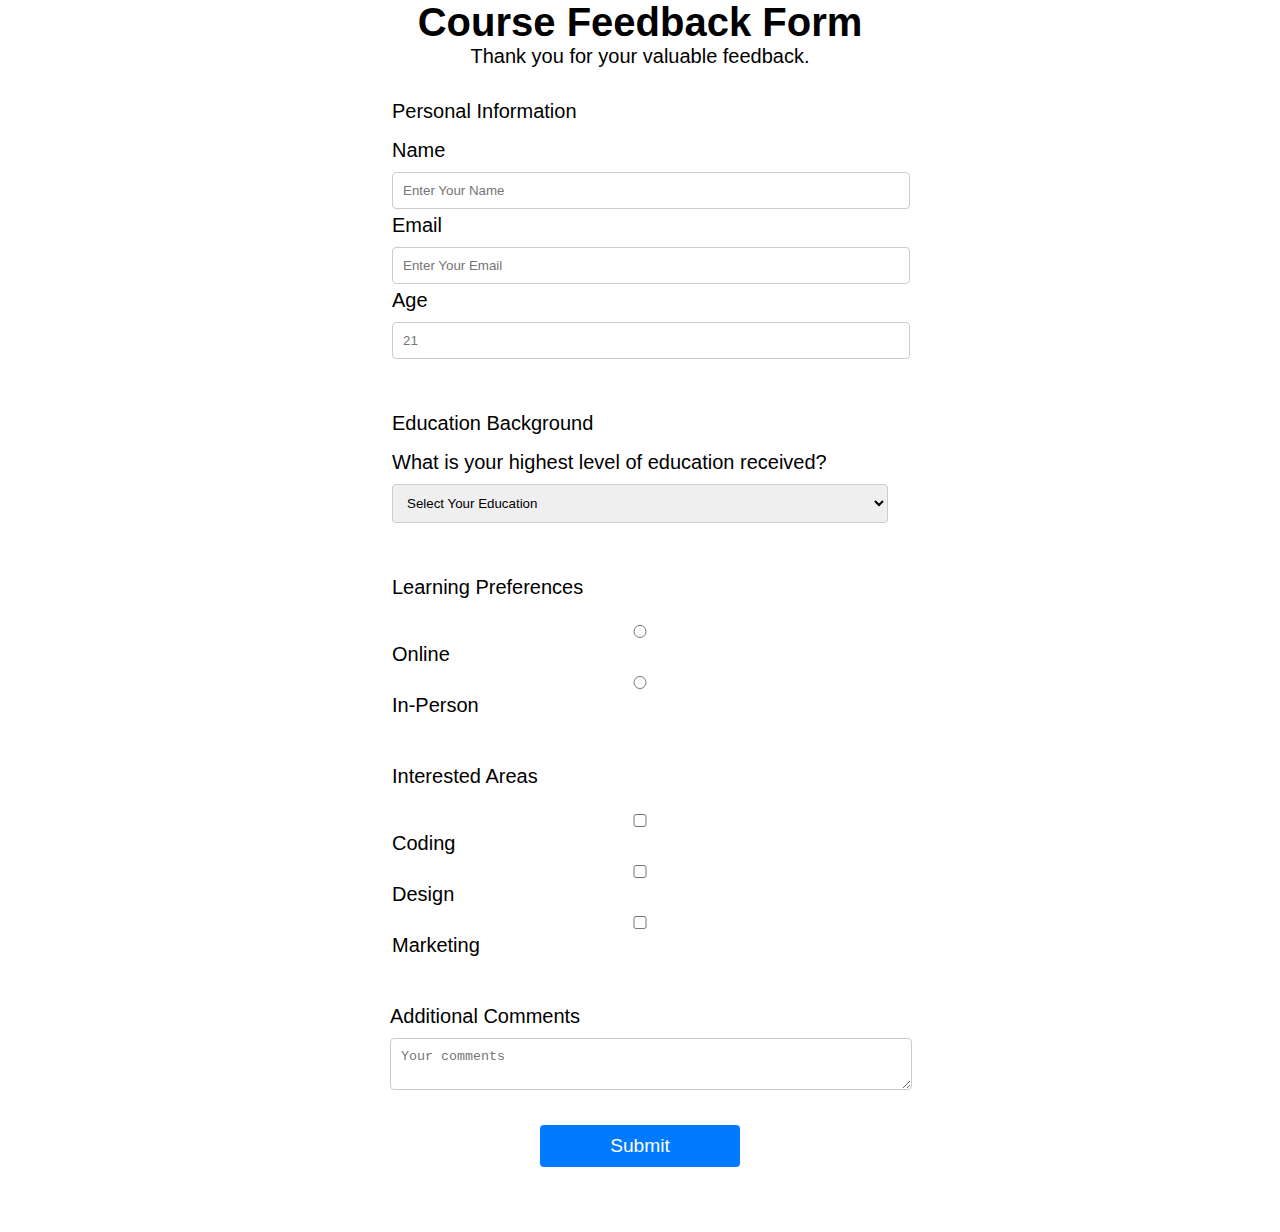
<file: 01 - Responsive Web design/Assignment Projects/01 - Survey Form/index.html>
<!DOCTYPE html>
<html lang="en">
<head>
  <meta charset="UTF-8">
  <meta name="viewport" content="width=device-width, initial-scale=1.0">
  <title>Survey Form</title>
  <link rel="stylesheet" href="styles.css">
</head>
<body>
  <h1 id="title">Course Feedback Form</h1>
  <p id="description">Thank you for your valuable feedback.</p>
  <form id="survey-form" method="post" action="">
    <fieldset>
      <legend>Personal Information</legend>
      <label for="name" id="name-label">Name</label>
      <input id="name" name="Name" type="text" placeholder="Enter Your Name" required/>

      <label for="email" id="email-label">Email</label>
      <input id="email" name="Email" type="email" placeholder="Enter Your Email" required/>

      <label for="number" id="number-label">Age</label>
      <input id="number" name="Age" type="number" min="16" max="50" placeholder="21" required/>
    </fieldset>

    <fieldset>
      <legend>Education Background</legend>
      <label for="dropdown" id="education-level">What is your highest level of education received?</label>
      <select id="dropdown" name="Education" required>
        <option disabled selected value>Select Your Education</option>
        <option value="diploma">Diploma</option>
        <option value="bachelor">Bachelor's</option>
        <option value="master">Master's</option>
        <option value="phd">Ph.D.</option>
      </select>
    </fieldset>
    
    <fieldset>
      <legend>Learning Preferences</legend>
      <label class="radio-label"><input type="radio" name="preference" value="online" required> Online</label>
      <label class="radio-label"><input type="radio" name="preference" value="in-person"> In-Person</label>
    </fieldset>
    
    <fieldset>
      <legend>Interested Areas</legend>
      <label><input type="checkbox" name="interest" value="coding" required> Coding</label>
      <label><input type="checkbox" name="interest" value="design"> Design</label>
      <label><input type="checkbox" name="interest" value="marketing"> Marketing</label>
    </fieldset>
    
    <label for="comments">Additional Comments</label>
    <textarea id="comments" name="Comments" placeholder="Your comments"></textarea>
    
    <button id="submit" type="submit">Submit</button>
  </form>
</body>
</html>
</file>
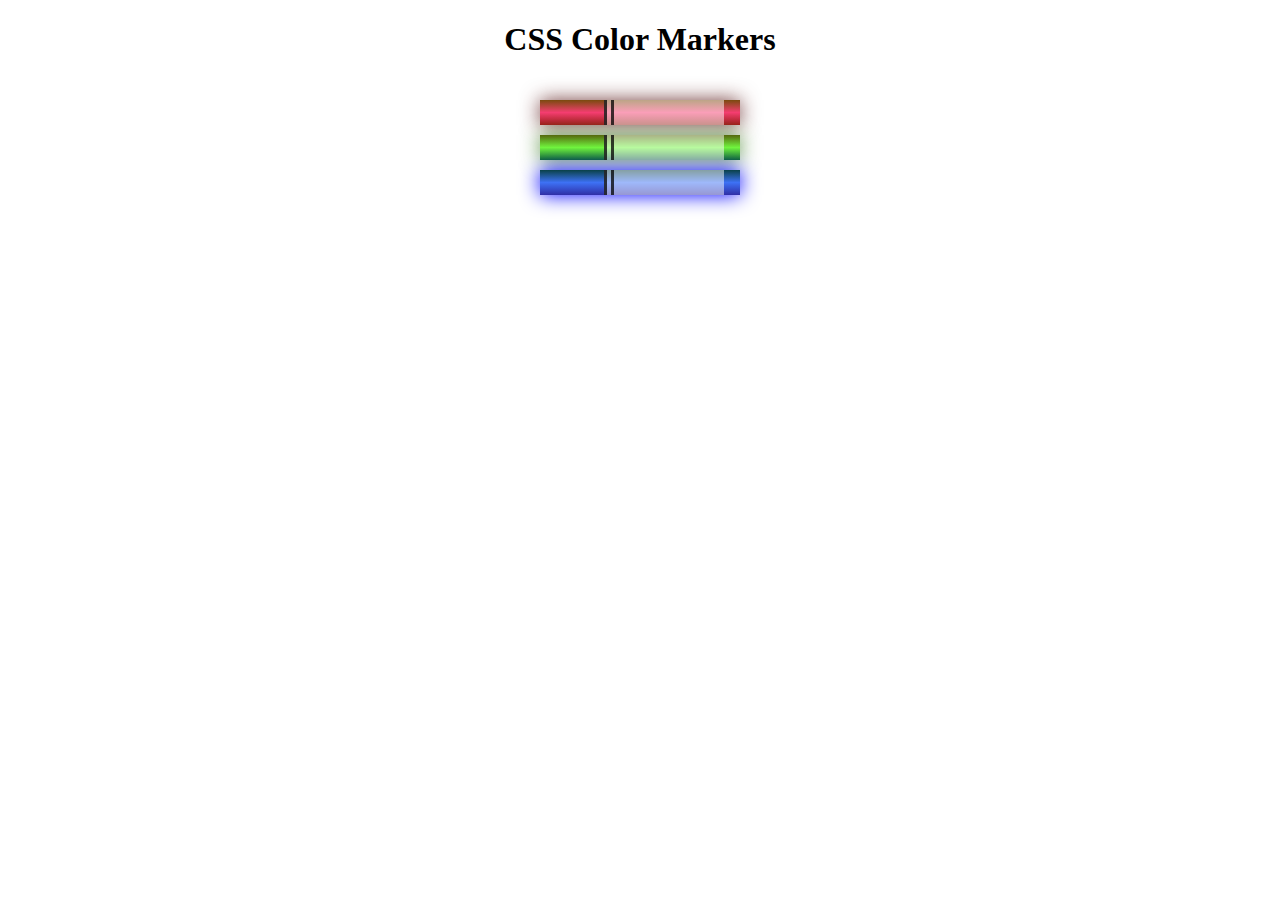
<file: 01 - Responsive Web design/Guided Projects/03 - Colored Markers/index.html>
<!DOCTYPE html>
<html lang="en">
  <head>
    <meta charset="utf-8">
    <meta name="viewport" content="width=device-width, initial-scale=1.0">
    <title>Colored Markers</title>
    <link rel="stylesheet" href="styles.css">
  </head>
  <body>
    <h1>CSS Color Markers</h1>
    <div class="container">
      <div class="marker red">
        <div class="cap"></div>
        <div class="sleeve"></div>
      </div>
      <div class="marker green">
        <div class="cap"></div>
        <div class="sleeve"></div>
      </div>
      <div class="marker blue">
        <div class="cap"></div>
        <div class="sleeve"></div>
      </div>
    </div>
  </body>
</html>
</file>
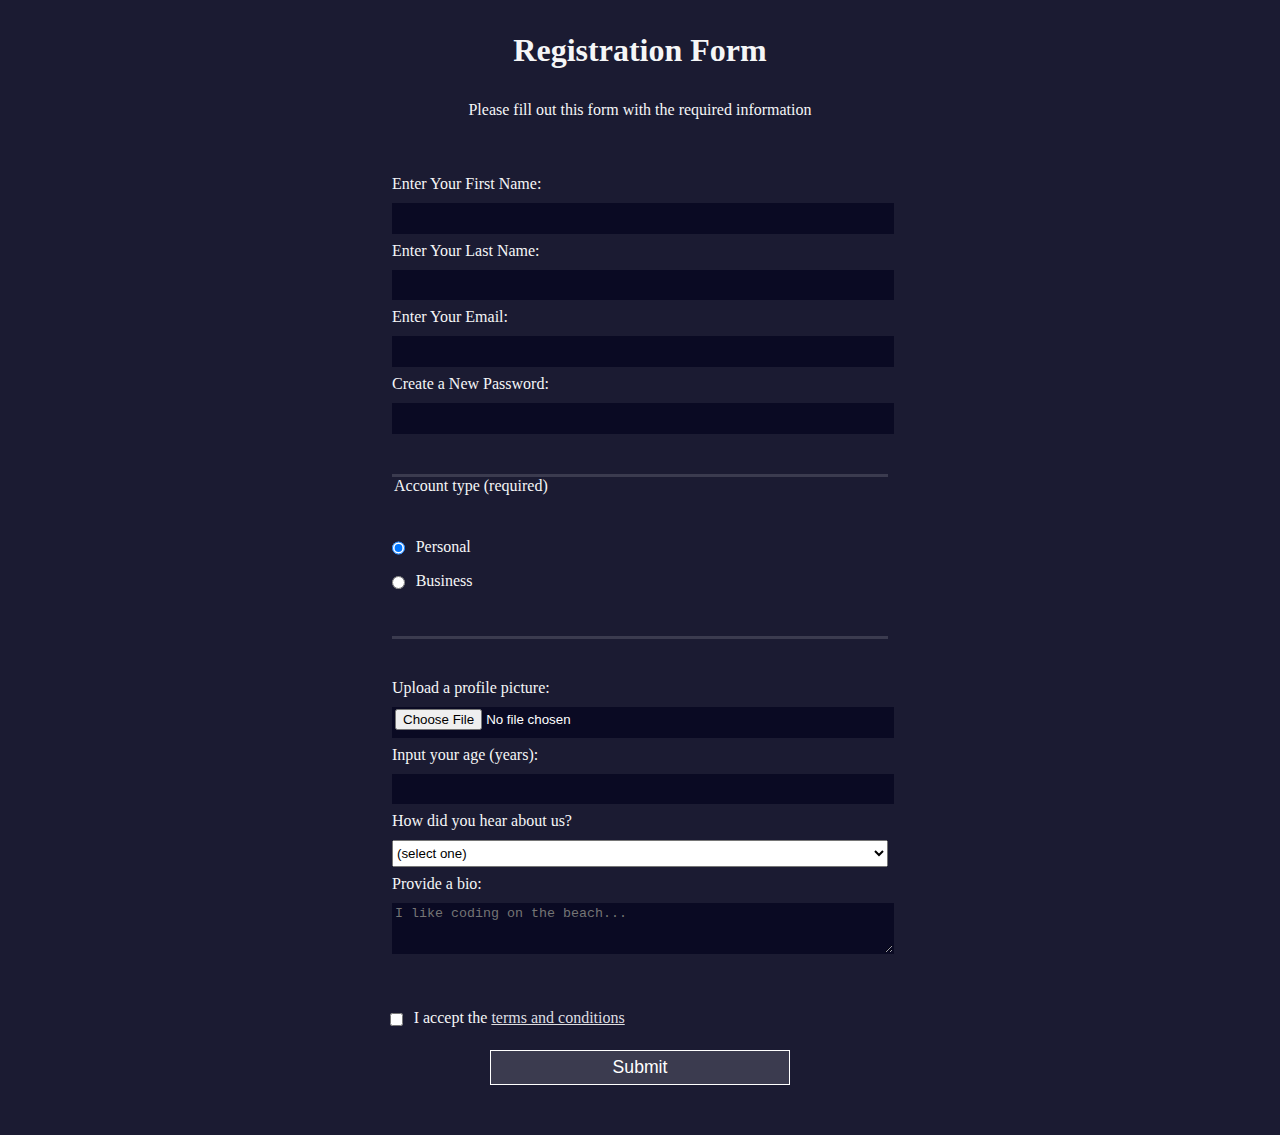
<file: 01 - Responsive Web design/Guided Projects/04 - Learn HTML Forms by Building a Registration form/index.html>
<!DOCTYPE html>
<html lang="en">
  <head>
    <meta charset="UTF-8">
    <title>Registration Form</title>
    <link rel="stylesheet" href="styles.css" />
  </head>
  <body>
    <h1>Registration Form</h1>
    <p>Please fill out this form with the required information</p>
    <form method="post" action='https://register-demo.freecodecamp.org'>
      <fieldset>
        <label for="first-name">Enter Your First Name: <input id="first-name" name="first-name" type="text" required /></label>
        <label for="last-name">Enter Your Last Name: <input id="last-name" name="last-name" type="text" required /></label>
        <label for="email">Enter Your Email: <input id="email" name="email" type="email" required /></label>
        <label for="new-password">Create a New Password: <input id="new-password" name="new-password" type="password" pattern="[a-z0-5]{8,}" required /></label>
      </fieldset>
      <fieldset>
        <legend>Account type (required)</legend>
        <label for="personal-account"><input id="personal-account" type="radio" name="account-type" class="inline" checked /> Personal</label>
        <label for="business-account"><input id="business-account" type="radio" name="account-type" class="inline" /> Business</label>
      </fieldset>
      <fieldset>
        <label for="profile-picture">Upload a profile picture: <input id="profile-picture" type="file" name="file" /></label>
        <label for="age">Input your age (years): <input id="age" type="number" name="age" min="13" max="120" /></label>
        <label for="referrer">How did you hear about us?
          <select id="referrer" name="referrer">
            <option value="">(select one)</option>
            <option value="1">freeCodeCamp News</option>
            <option value="2">freeCodeCamp YouTube Channel</option>
            <option value="3">freeCodeCamp Forum</option>
            <option value="4">Other</option>
          </select>
        </label>
        <label for="bio">Provide a bio:
          <textarea id="bio" name="bio" rows="3" cols="30" placeholder="I like coding on the beach..."></textarea>
        </label>
      </fieldset>
      <label for="terms-and-conditions">
        <input class="inline" id="terms-and-conditions" type="checkbox" required name="terms-and-conditions" /> I accept the <a href="https://www.freecodecamp.org/news/terms-of-service/">terms and conditions</a>
      </label>
      <input type="submit" value="Submit" />
    </form>
  </body>
</html>
</file>
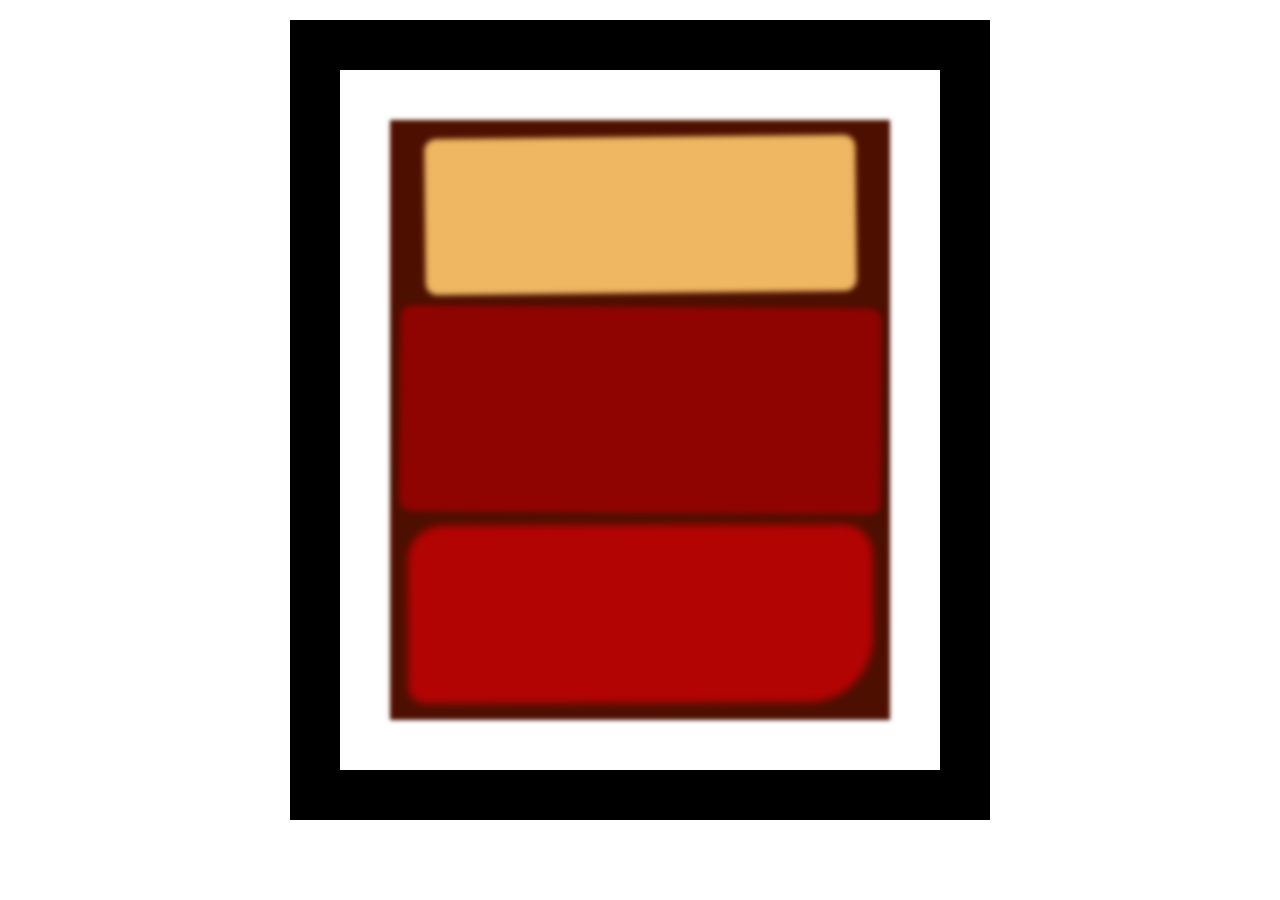
<file: 01 - Responsive Web design/Guided Projects/05 - Learn CSS Box Model by Building a Rothko Painting/index.html>
<!DOCTYPE html>
<html lang="en">
  <head>
    <meta charset="UTF-8">
    <title>Rothko Painting</title>
    <link href="./styles.css" rel="stylesheet">
  </head>
  <body>
    <div class="frame">
      <div class="canvas">
        <div class="one"></div>
        <div class="two"></div>
        <div class="three"></div>
      </div>
    </div>
  </body>
</html>
</file>
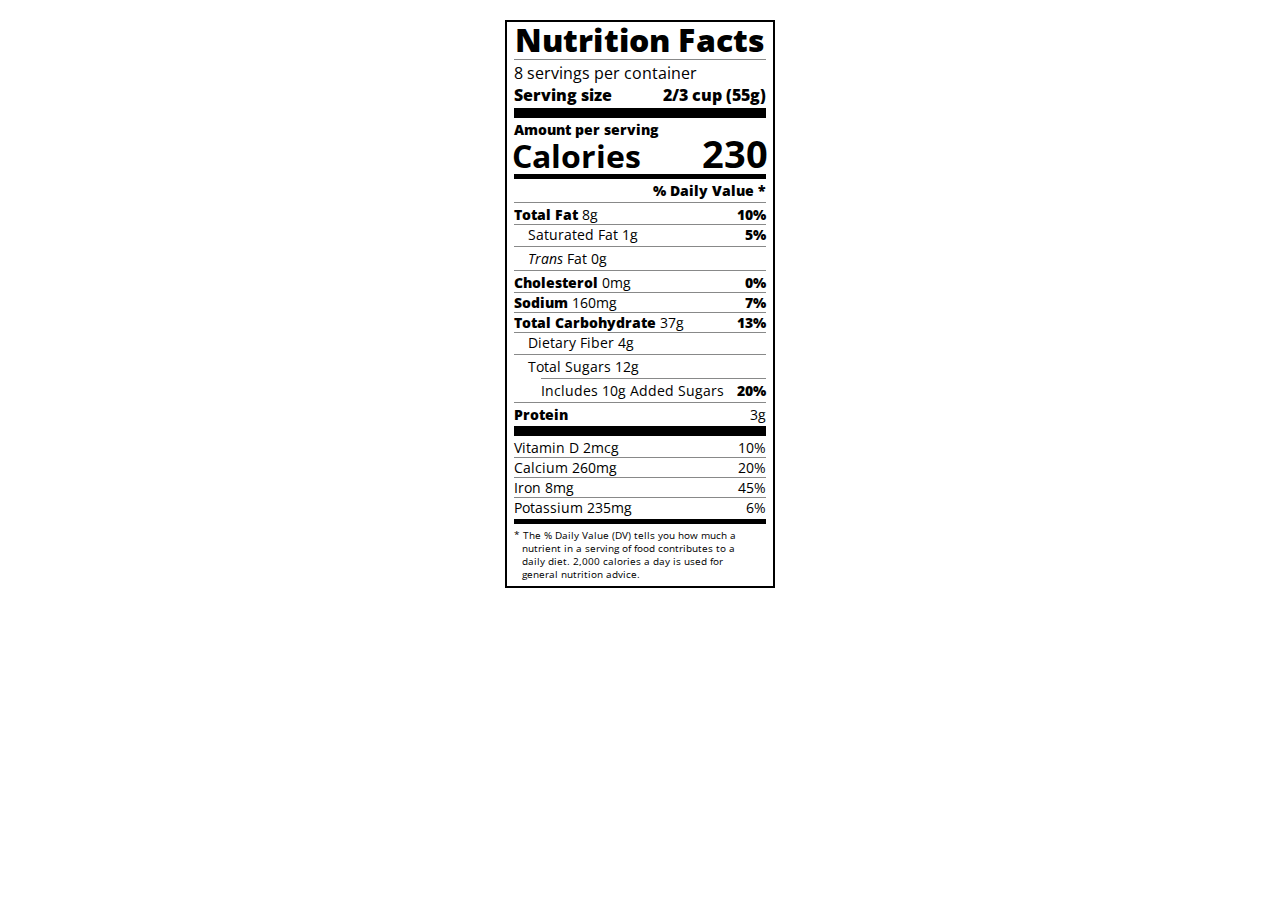
<file: 01 - Responsive Web design/Guided Projects/07 - Learn Typography by Building a Nutrition Label/index.html>
<!DOCTYPE html>
<html lang="en">

<head>
  <meta charset="UTF-8">
  <title>Nutrition Label</title>
  <link href="https://fonts.googleapis.com/css?family=Open+Sans:400,700,800" rel="stylesheet">
  <link href="./styles.css" rel="stylesheet">
</head>

<body>
  <div class="label">
    <header>
      <h1 class="bold">Nutrition Facts</h1>
      <div class="divider"></div>
      <p>8 servings per container</p>
      <p class="bold">Serving size <span>2/3 cup (55g)</span></p>
    </header>
    <div class="divider large"></div>
    <div class="calories-info">
      <div class="left-container">
        <h2 class="bold small-text">Amount per serving</h2>
        <p>Calories</p>
      </div>
      <span>230</span>
    </div>
    <div class="divider medium"></div>
    <div class="daily-value small-text">
      <p class="bold right no-divider">% Daily Value *</p>
      <div class="divider"></div>
      <p><span><span class="bold">Total Fat</span> 8g</span> <span class="bold">10%</span></p>
      <p class="indent no-divider">Saturated Fat 1g <span class="bold">5%</span></p>
      <div class="divider"></div>
      <p class="indent no-divider"><span><i>Trans</i> Fat 0g</span></p>
      <div class="divider"></div>
      <p><span><span class="bold">Cholesterol</span> 0mg</span> <span class="bold">0%</span></p>
      <p><span><span class="bold">Sodium</span> 160mg</span> <span class="bold">7%</span></p>
      <p><span><span class="bold">Total Carbohydrate</span> 37g</span> <span class="bold">13%</span></p>
      <p class="indent no-divider">Dietary Fiber 4g</p>
      <div class="divider"></div>
      <p class="indent no-divider">Total Sugars 12g</p>
      <div class="divider double-indent"></div>
      <p class="double-indent no-divider">Includes 10g Added Sugars <span class="bold">20%</span></p>
      <div class="divider"></div>
      <p class="no-divider"><span class="bold">Protein</span> 3g</p>
      <div class="divider large"></div>
      <p>Vitamin D 2mcg <span>10%</span></p>
      <p>Calcium 260mg <span>20%</span></p>
      <p>Iron 8mg <span>45%</span></p>
      <p class="no-divider">Potassium 235mg <span>6%</span></p>
    </div>
    <div class="divider medium"></div>
    <p class="note">* The % Daily Value (DV) tells you how much a nutrient in a serving of food contributes to a daily
      diet. 2,000 calories a day is used for general nutrition advice.</p>
  </div>
</body>
</html>
</file>
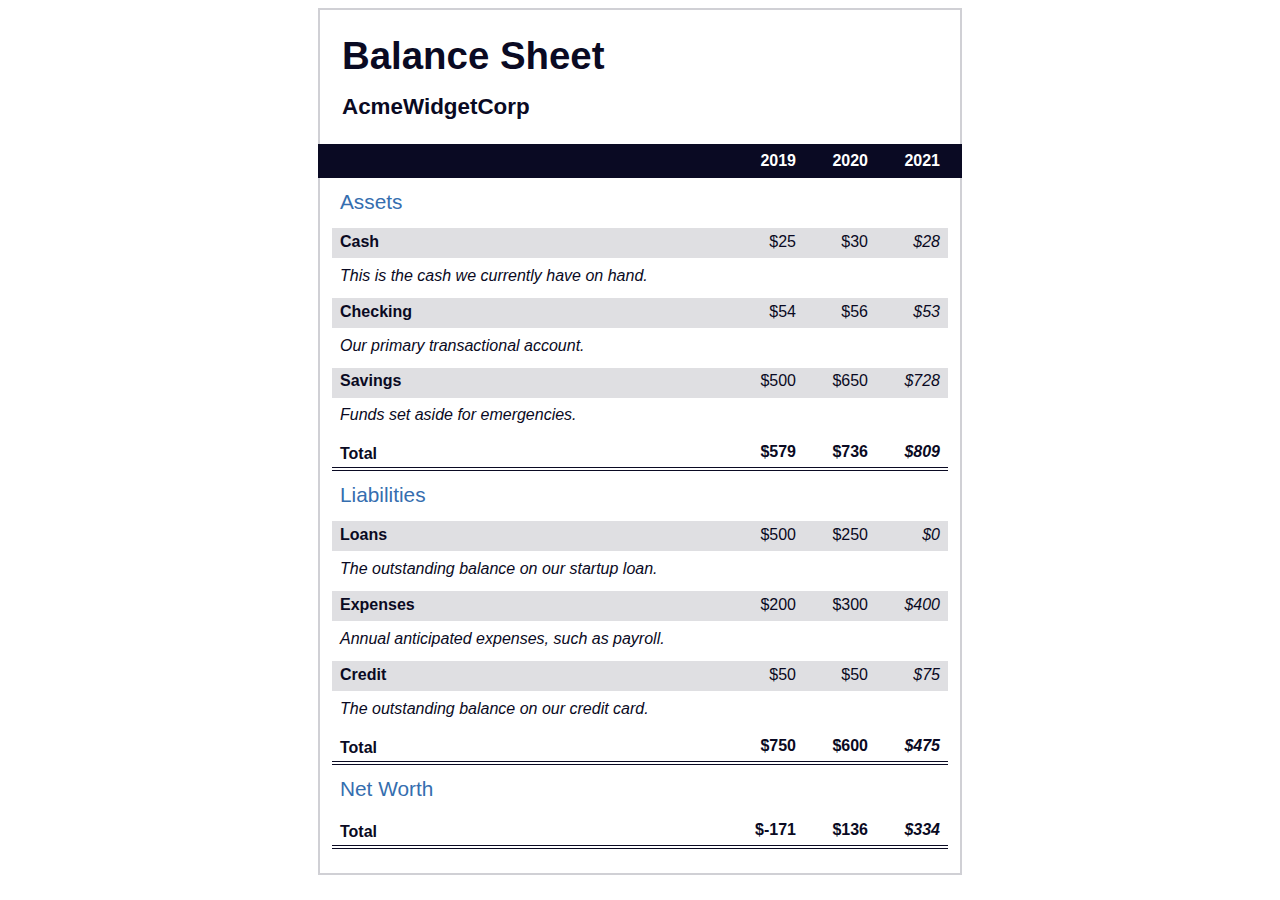
<file: 01 - Responsive Web design/Guided Projects/09 - Learn More About CSS Pseudo Selectors by Building A Balance Sheet/index.html>
<!DOCTYPE html>
<html lang="en">
  <head>
    <meta charset="UTF-8">
    <meta name="viewport" content="width=device-width, initial-scale=1.0">
    <title>Balance Sheet</title>
    <link rel="stylesheet" href="./styles.css">
  </head>
  <body>
    <main>
      <section>
        <h1>
          <span class="flex">
            <span>AcmeWidgetCorp</span>
            <span>Balance Sheet</span>
          </span>
        </h1>
        <div id="years" aria-hidden="true">
          <span class="year">2019</span>
          <span class="year">2020</span>
          <span class="year">2021</span>
        </div>
        <div class="table-wrap">
          <table>
            <caption>Assets</caption>
            <thead>
              <tr>
                <td></td>
                <th><span class="sr-only year">2019</span></th>
                <th><span class="sr-only year">2020</span></th>
                <th class="current"><span class="sr-only year">2021</span></th>
              </tr>
            </thead>
            <tbody>
              <tr class="data">
                <th>Cash <span class="description">This is the cash we currently have on hand.</span></th>
                <td>$25</td>
                <td>$30</td>
                <td class="current">$28</td>
              </tr>
              <tr class="data">
                <th>Checking <span class="description">Our primary transactional account.</span></th>
                <td>$54</td>
                <td>$56</td>
                <td class="current">$53</td>
              </tr>
              <tr class="data">
                <th>Savings <span class="description">Funds set aside for emergencies.</span></th>
                <td>$500</td>
                <td>$650</td>
                <td class="current">$728</td>
              </tr>
              <tr class="total">
                <th>Total <span class="sr-only">Assets</span></th>
                <td>$579</td>
                <td>$736</td>
                <td class="current">$809</td>
              </tr>
            </tbody>
          </table>
          <table>
            <caption>Liabilities</caption>
            <thead>
              <tr>
              <td></td>
              <th><span class="sr-only">2019</span></th>
              <th><span class="sr-only">2020</span></th>
              <th><span class="sr-only">2021</span></th>
              </tr>
            </thead>
            <tbody>
              <tr class="data">
                <th>Loans <span class="description">The outstanding balance on our startup loan.</span></th>
                <td>$500</td>
                <td>$250</td>
                <td class="current">$0</td>
              </tr>
              <tr class="data">
                <th>Expenses <span class="description">Annual anticipated expenses, such as payroll.</span></th>
                <td>$200</td>
                <td>$300</td>
                <td class="current">$400</td>
              </tr>
              <tr class="data">
                <th>Credit <span class="description">The outstanding balance on our credit card.</span></th>
                <td>$50</td>
                <td>$50</td>
                <td class="current">$75</td>
              </tr>
              <tr class="total">
                <th>Total <span class="sr-only">Liabilities</span></th>
                <td>$750</td>
                <td>$600</td>
                <td class="current">$475</td>
              </tr>
            </tbody>
          </table>
          <table>
            <caption>Net Worth</caption>
            <thead>
              <tr>
              <td></td>
              <th><span class="sr-only">2019</span></th>
              <th><span class="sr-only">2020</span></th>
              <th><span class="sr-only">2021</span></th>
              </tr>
            </thead>
            <tbody>
              <tr class="total">
                <th>Total <span class="sr-only">Net Worth</span></th>
                <td>$-171</td>
                <td>$136</td>
                <td class="current">$334</td>
              </tr>
            </tbody>
          </table>
        </div>
      </section>
    </main>
  </body>
</html>
</file>
<file: 01 - Responsive Web design/Assignment Projects/01 - Survey Form/styles.css>
body {
    width:100%;
    height: 100vh;
    margin: 0;
    font-family: Arial, sans-serif;
    font-size:20px;
}

h1, p {
    margin: auto;
    text-align: center;
}
  
form {
    width: 60vw;
    max-width: 500px;
    min-width: 300px;
    margin: 0 auto;
    padding-bottom: 2em;
}
  
fieldset {
    border: None;
    padding: 1rem 0;
    border-bottom: 0.1vw;
    margin-bottom:2rem;
    margin-top: 2rem;
}
  
legend {
    padding: 0 0;
}
  
label, input, select, textarea, button {
    width: 100%;
    margin: 5px 0;
}
 

input, select, textarea {
    padding: 10px;
    margin-top: 10px;
    border: 1px solid #ccc;
    border-radius: 4px;
}
  
button {
    background-color: #007bff;
    width: 25%;
    min-width: 200px;
    max-width: 250px;
    color: white;
    font-size: 1.2rem;
    padding: 10px;
    border: none;
    border-radius: 4px;
    cursor: pointer;
    margin: 5% auto;
    display: block;
}
  
button:hover {
    background-color: #0056b3;
}
</file>
<file: 01 - Responsive Web design/Guided Projects/03 - Colored Markers/styles.css>
h1 {
    text-align: center;
}
  
.container {
    background-color: rgb(255, 255, 255);
    padding: 10px 0;
}
  
.marker {
    width: 200px;
    height: 25px;
    margin: 10px auto;
}
  
.cap {
    width: 60px;
    height: 25px;
}
  
.sleeve {
    width: 110px;
    height: 25px;
    background-color: rgba(255, 255, 255, 0.5);
    border-left: 10px double rgba(0, 0, 0, 0.75);
}
  
.cap, .sleeve {
    display: inline-block;
}
  
.red {
    background: linear-gradient(rgb(122, 74, 14), rgb(245, 62, 113), rgb(162, 27, 27));
    box-shadow: 0 0 20px 0 rgba(83, 14, 14, 0.8);
}
  
.green {
    background: linear-gradient(#55680D, #71F53E, #116C31);
    box-shadow: 0 0 20px 0 #3B7E20CC;
}
  
.blue {
    background: linear-gradient(hsl(186, 76%, 16%), hsl(223, 90%, 60%), hsl(240, 56%, 42%));
    box-shadow: 0 0 20px 0 blue;
}
</file>
<file: 01 - Responsive Web design/Guided Projects/04 - Learn HTML Forms by Building a Registration form/styles.css>
body {
    width: 100%;
    height: 100vh;
    margin: 0;
    background-color: #1b1b32;
    color: #f5f6f7;
    font-family: Tahoma;
    font-size: 16px;
  }
  
  h1, p {
    margin: 1em auto;
    text-align: center;
  }
  
  form {
    width: 60vw;
    max-width: 500px;
    min-width: 300px;
    margin: 0 auto;
    padding-bottom: 2em;
  }
  
  fieldset {
    border: none;
    padding: 2rem 0;
    border-bottom: 3px solid #3b3b4f;
  }
  
  fieldset:last-of-type {
    border-bottom: none;
  }
  
  label {
    display: block;
    margin: 0.5rem 0;
  }
  
  input,
  textarea,
  select {
    margin: 10px 0 0 0;
    width: 100%;
    min-height: 2em;
  }
  
  input, textarea {
    background-color: #0a0a23;
    border: 1px solid #0a0a23;
    color: #ffffff;
  }
  
  .inline {
    width: unset;
    margin: 0 0.5em 0 0;
    vertical-align: middle;
  }
  
  input[type="submit"] {
    display: block;
    width: 60%;
    margin: 1em auto;
    height: 2em;
    font-size: 1.1rem;
    background-color: #3b3b4f;
    border-color: white;
    min-width: 300px;
  }
  
  input[type="file"] {
    padding: 1px 2px;
  }
  
  .inline{
    display: inline; 
  }
  
  a {
    color: #dfdfe2
  }
</file>
<file: 01 - Responsive Web design/Guided Projects/05 - Learn CSS Box Model by Building a Rothko Painting/styles.css>
.canvas {
    width: 500px;
    height: 600px;
    background-color: #4d0f00;
    overflow: hidden;
    filter: blur(2px);
  }
  
  .frame {
    border: 50px solid black;
    width: 500px;
    padding: 50px;
    margin: 20px auto;
  }
  
  .one {
    width: 425px;
    height: 150px;
    background-color: #efb762;
    margin: 20px auto;
    box-shadow: 0 0 3px 3px #efb762;
    border-radius: 9px;
    transform: rotate(-0.6deg);
  }
  
  .two {
    width: 475px;
    height: 200px;
    background-color: #8f0401;
    margin: 0 auto 20px;
    box-shadow: 0 0 3px 3px #8f0401;
    border-radius: 8px 10px;
    transform: rotate(0.4deg);
  }
  
  .one, .two {
    filter: blur(1px);
  }
  
  .three {
    width: 91%;
    height: 28%;
    background-color: #b20403;
    margin: auto;
    filter: blur(2px);
    box-shadow: 0 0 5px 5px #b20403;
    border-radius: 30px 25px 60px 12px;
  transform: rotate(-0.2deg);
  }
</file>
<file: 01 - Responsive Web design/Guided Projects/07 - Learn Typography by Building a Nutrition Label/styles.css>
* {
    box-sizing: border-box;
  }
  
  html {
    font-size: 16px;
  }
  
  body {
    font-family: 'Open Sans', sans-serif;
  }
  
  .label {
    border: 2px solid black;
    width: 270px;
    margin: 20px auto;
    padding: 0 7px;
  }
  
  header h1 {
    text-align: center;
    margin: -4px 0;
    letter-spacing: 0.15px
  }
  
  p {
    margin: 0;
    display: flex;
    justify-content: space-between;
  }
  
  .divider {
    border-bottom: 1px solid #888989;
    margin: 2px 0;
  }
  
  .bold {
    font-weight: 800;
  }
  
  .large {
    height: 10px;
  }
  
  .large, .medium {
    background-color: black;
    border: 0;
  }
  
  .medium {
    height: 5px;
  }
  
  .small-text {
    font-size: 0.85rem;
  }
  
  
  .calories-info {
    display: flex;
    justify-content: space-between;
    align-items: flex-end;
  }
  
  .calories-info h2 {
    margin: 0;
  }
  
  .left-container p {
    margin: -5px -2px;
    font-size: 2em;
    font-weight: 700;
  }
  
  .calories-info span {
    margin: -7px -2px;
    font-size: 2.4em;
    font-weight: 700;
  }
  
  .right {
    justify-content: flex-end;
  }
  
  .indent {
    margin-left: 1em;
  }
  
  .double-indent {
    margin-left: 2em;
  }
  
  .daily-value p:not(.no-divider) {
    border-bottom: 1px solid #888989;
  }
  
  .note {
    font-size: 0.6rem;
    margin: 5px 0;
    padding: 0 8px;
    text-indent: -8px;
  }
</file>
<file: 01 - Responsive Web design/Guided Projects/09 - Learn More About CSS Pseudo Selectors by Building A Balance Sheet/styles.css>
span[class~="sr-only"] {
    border: 0 !important;
    clip: rect(1px, 1px, 1px, 1px) !important;
    clip-path: inset(50%) !important;
    height: 1px !important;
    width: 1px !important;
    position: absolute !important;
    overflow: hidden !important;
    white-space: nowrap !important;
    padding: 0 !important;
    margin: -1px !important;
  }
  
  html {
    box-sizing: border-box;
  }
  
  body {
    font-family: sans-serif;
    color: #0a0a23;
  }
  
  h1 {
    max-width: 37.25rem;
    margin: 0 auto;
    padding: 1.5rem 1.25rem;
  }
  
  h1 .flex {
    display: flex;
    flex-direction: column-reverse;
    gap: 1rem;
  }
  
  h1 .flex span:first-of-type {
    font-size: 0.7em;
  }
  
  h1 .flex span:last-of-type {
    font-size: 1.2em;
  }
  
  section {
    max-width: 40rem;
    margin: 0 auto;
    border: 2px solid #d0d0d5;
  }
  
  #years {
    display: flex;
    justify-content: flex-end;
    position: sticky;
    z-index: 999;
    top: 0;
    background: #0a0a23;
    color: #fff;
    padding: 0.5rem calc(1.25rem + 2px) 0.5rem 0;
    margin: 0 -2px;
  }
  
  #years span[class] {
    font-weight: bold;
    width: 4.5rem;
    text-align: right;
  }
  
  .table-wrap {
    padding: 0 0.75rem 1.5rem 0.75rem;
  }
  
  table {
    border-collapse: collapse;
    border: 0;
    width: 100%;
    position: relative;
    margin-top: 3rem;
  }
  
  table caption {
    color: #356eaf;
    font-size: 1.3em;
    font-weight: normal;
    position: absolute;
    top: -2.25rem;
    left: 0.5rem;
  }
  
  tbody td {
    width: 100vw;
    min-width: 4rem;
    max-width: 4rem;
  }
  
  tbody th {
    width: calc(100% - 12rem);
  }
  
  tr[class="total"] {
    border-bottom: 4px double #0a0a23;
    font-weight: bold;
  }
  
  tr[class="total"] th {
    text-align: left;
    padding: 0.5rem 0 0.25rem 0.5rem;
  }
  
  tr.total td {
    text-align: right;
    padding: 0 0.25rem;
  }
  
  tr.total td:nth-of-type(3) {
    padding-right: 0.5rem;
  }
  
  tr.total:hover {
    background-color: #99c9ff;
  }
  
  td.current {
    font-style: italic;
  }
  
  tr.data {
    background-image: linear-gradient(to bottom, #dfdfe2 1.845rem, white 1.845rem);
  }
  
  tr.data th {
    text-align: left;
    padding-top: 0.3rem;
    padding-left: 0.5rem;
  }
  
  tr.data th .description {
    display: block;
    font-weight: normal;
    font-style: italic;
    padding: 1rem 0 0.75rem;
    margin-right: -13.5rem;
  }
  
  tr.data td {
    vertical-align: top;
    padding: 0.3rem 0.25rem 0;
    text-align: right;
  }
  
  tr.data td:last-of-type {
    padding-right: 0.5rem;
  }
</file>
